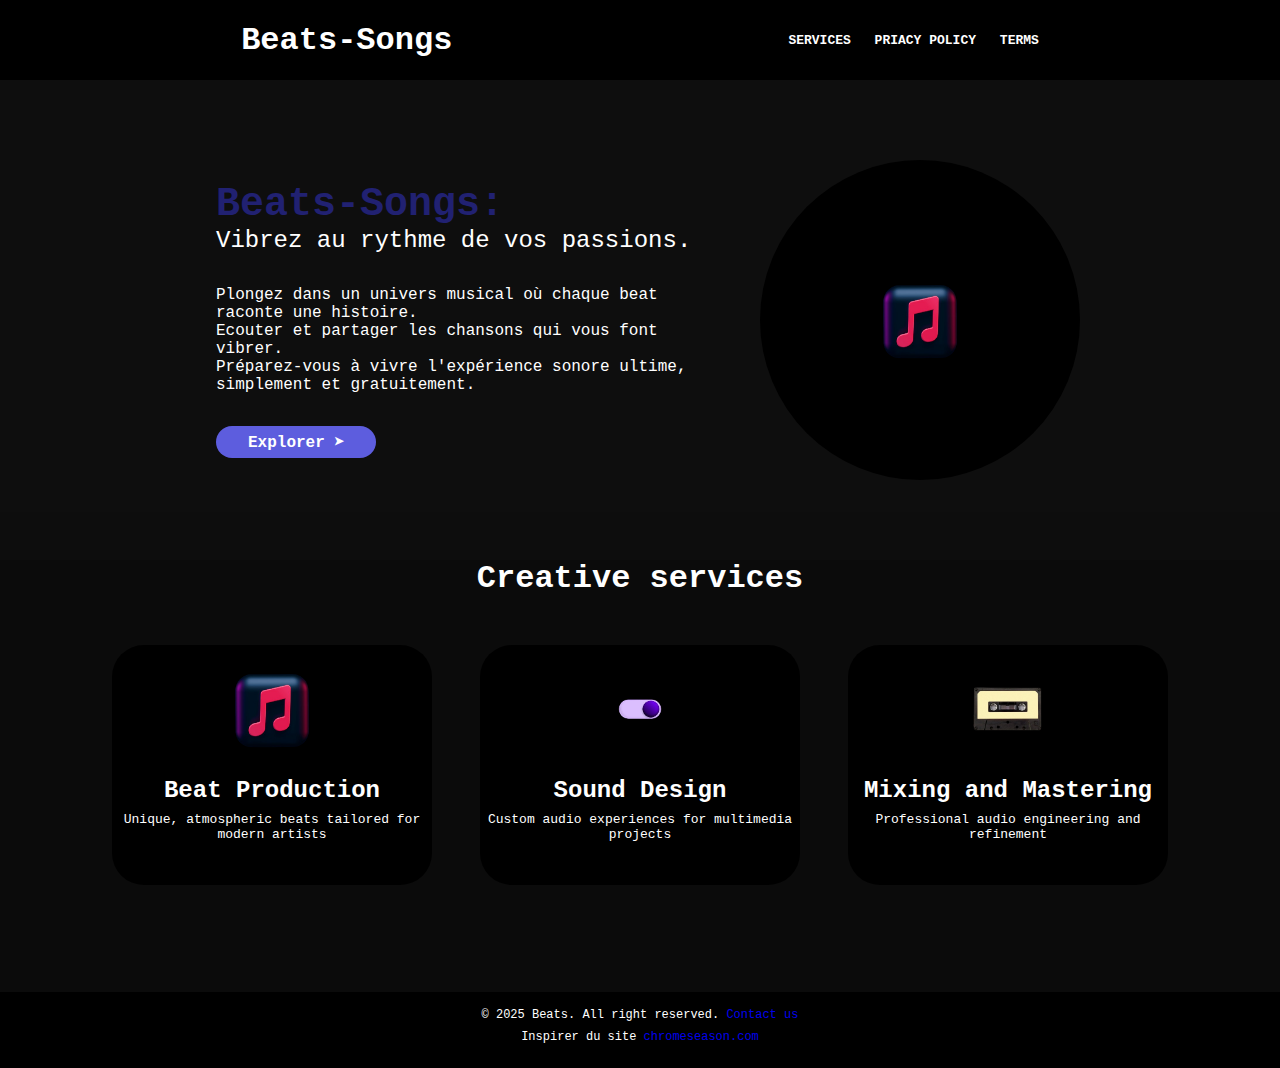
<file: index.html>
<!DOCTYPE html>
<html lang="en">
<head>
    <meta charset="UTF-8">
    <meta name="viewport" content="width=device-width, initial-scale=1.0">
    <meta http-equiv="X-UA-Compatible" content="IE=edge"/>
    <title>Beats Songs</title>
    <link rel="stylesheet" href="./styles.css"/>
</head>
<body>

    <main>
        <nav>
            <div id="title">Beats-Songs</div>
            <div id="navbar">
                <a id="nav-link" href="#services">SERVICES</a>
                <a id="nav-link" href="./priacy.html">PRIACY POLICY</a>
                <a id="nav-link" href="./terms.html">TERMS</a>
            </div>
        </nav>

        <section id="home">
            <div id="home-text">
                <span class="colored-slogan">Beats-Songs:</span> 
                <p class="slogan">Vibrez au rythme de vos passions.</p>
                <p>Plongez dans un univers musical où chaque beat raconte une histoire.</p>
                <p>Ecouter et partager les chansons qui vous font vibrer.</p>
                <p>Préparez-vous à vivre l'expérience sonore ultime, simplement et gratuitement.</p>
                <button id="explore">Explorer &#x27A4;</button>
            </div>
            <div id="circle">
                <img src="./1.png" class="musique">
            </div>
        </section>

        <section id="services">
            <header>
                <h1 class="title">Creative services</h1>
            </header>
            <div id="container">
                <div class="container-element">
                    <img src="./1.png" class="musique">
                    <p class="name">Beat Production</p>
                    <p class="detail">Unique, atmospheric beats tailored for modern artists</p>
                </div>
                <div class="container-element">
                    <img src="./2.png" class="toggle">
                    <p class="name">Sound Design</p>
                    <p class="detail">Custom audio experiences for multimedia projects</p>
                </div>
                <div class="container-element">
                    <img src="./3.png" class="casque">
                    <p class="name">Mixing and Mastering</p>
                    <p class="detail">Professional audio engineering and refinement</p>
                </div>
            </div>
        </section>
    </main>


    <footer>
        <p class="copy-right">© 2025 Beats. All right reserved. 
            <a href="...">Contact us</a>
        </p>
        <P>Inspirer du site <a href="https://chromeseason.com/#services">chromeseason.com</a></P>
    </footer>
</body>
</html>
</file>
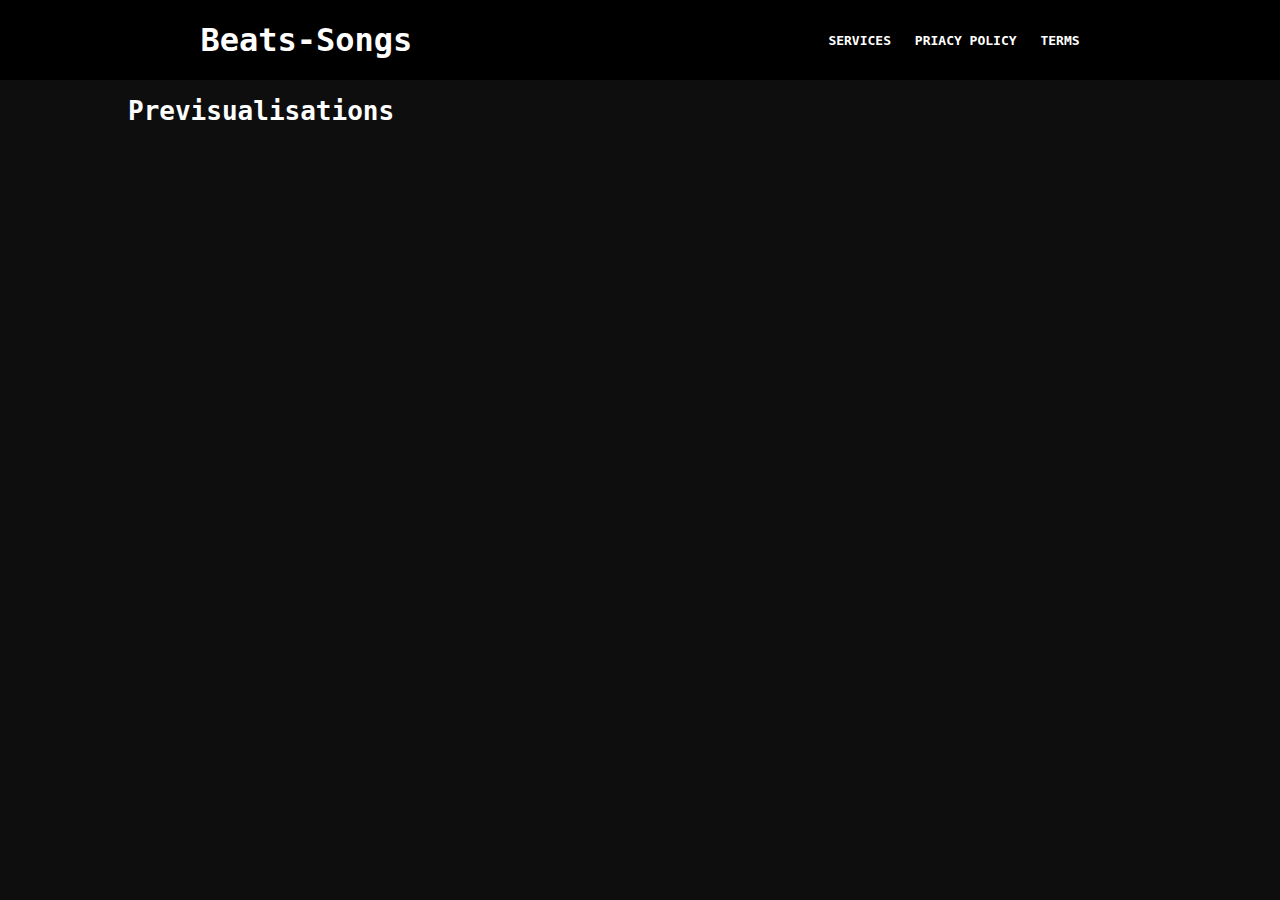
<file: music.html>
<!DOCTYPE html>
<html lang="en">
<head>
    <meta charset="UTF-8">
    <meta name="viewport" content="width=device-width, initial-scale=1.0">
    <meta http-equiv="X-UA-Compatible" content="IE=edge">
    <link rel="stylesheet" href="./music.css">
    <title>Beats-Songs</title>
</head>
<body>
    <main>
        <nav>
            <div id="title">Beats-Songs</div>
            <div id="navbar">
                <a id="nav-link" href="#services">SERVICES</a>
                <a id="nav-link" href="./priacy.html">PRIACY POLICY</a>
                <a id="nav-link" href="./terms.html">TERMS</a>
            </div>
        </nav>
        <header>
            <h1>Previsualisations</h1>
        </header>

        <div id="container">


            


        </div>


    </main>
    
    <script src="./music.js"></script>
</body>
</html>
</file>
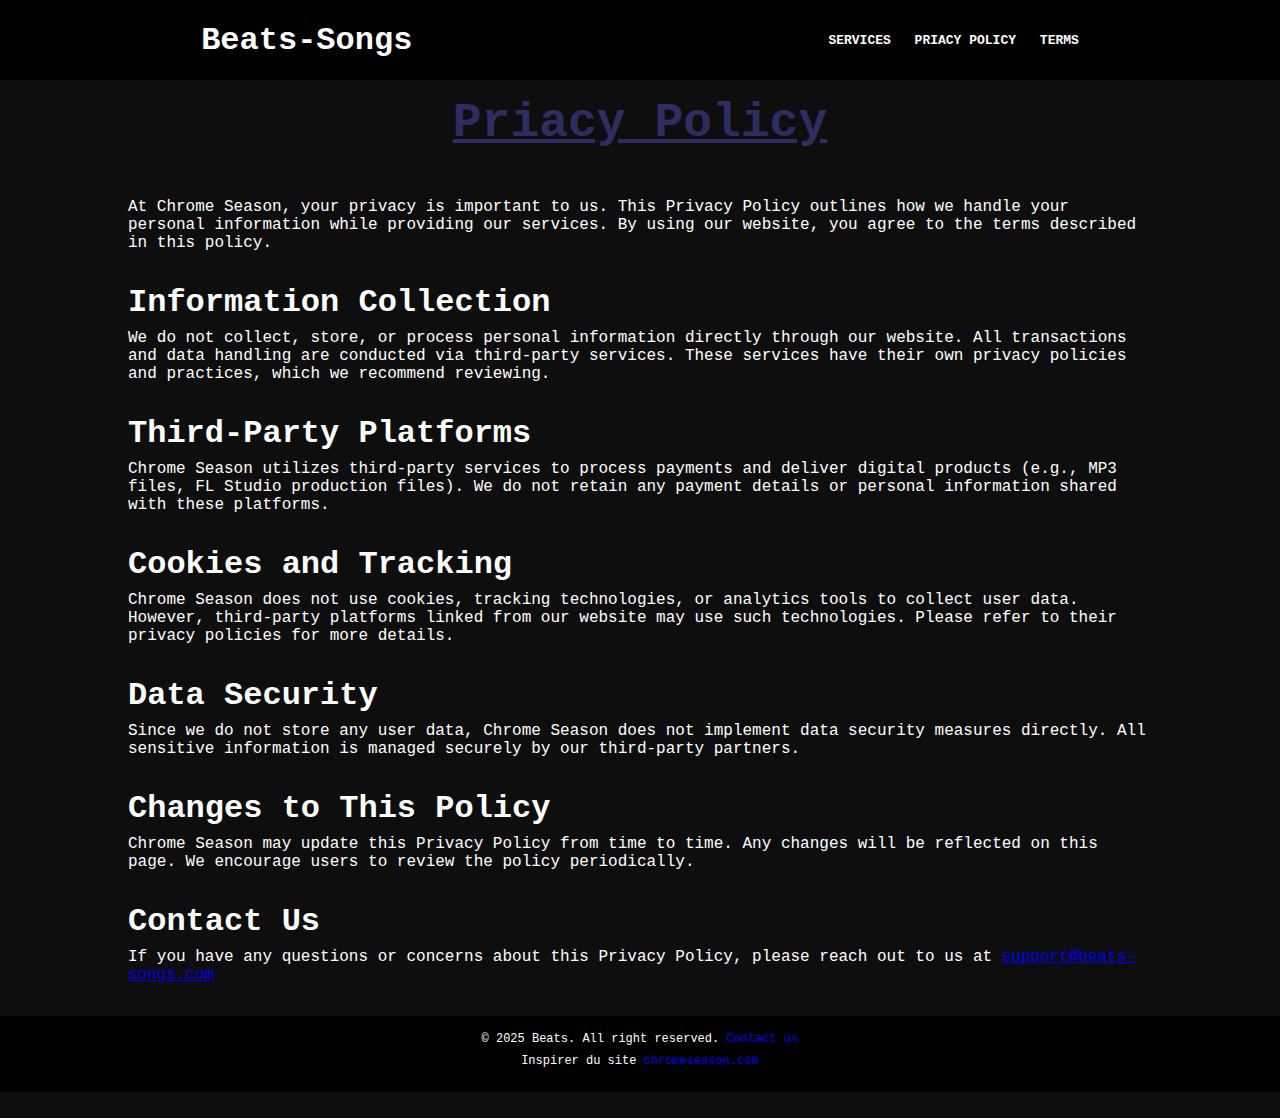
<file: priacy.html>
<!DOCTYPE html>
<html lang="en">
<head>
    <meta charset="UTF-8">
    <meta name="viewport" content="width=device-width, initial-scale=1.0">
    <meta http-equiv="X-UA-Compatible" content="IE=edge">
    <link rel="stylesheet" href="./priacy.css">
    <title>Beats Songs</title>
</head>
<body>
    <main>
        <nav >
            <div id="title">Beats-Songs</div>
            <div id="navbar">
                <a id="nav-link" href="#services">SERVICES</a>
                <a id="nav-link" href="./priacy.html">PRIACY POLICY</a>
                <a id="nav-link" href="./terms.html">TERMS</a>
            </div>
        </nav>
        <header>
            <h1>Priacy Policy</h1>
        </header>

        <p class="text">At Chrome Season, your privacy is important to us. This Privacy Policy outlines how we handle your personal information while providing our services. By using our website, you agree to the terms described in this policy.</p>
        <p class="bold">
            Information Collection
        </p>
        <p class="text">We do not collect, store, or process personal information directly through our website. All transactions and data handling are conducted via third-party services. These services have their own privacy policies and practices, which we recommend reviewing.</p>
        <p class="bold">
            Third-Party Platforms
        </p>
        <p class="text">Chrome Season utilizes third-party services to process payments and deliver digital products (e.g., MP3 files, FL Studio production files). We do not retain any payment details or personal information shared with these platforms.</p>
        <p class="bold">
            Cookies and Tracking
        </p>
        <p class="text">Chrome Season does not use cookies, tracking technologies, or analytics tools to collect user data. However, third-party platforms linked from our website may use such technologies. Please refer to their privacy policies for more details.</p>
        <p class="bold">
            Data Security
        </p>
        <p class="text">Since we do not store any user data, Chrome Season does not implement data security measures directly. All sensitive information is managed securely by our third-party partners.</p>
        <p class="bold">
            Changes to This Policy
        </p>
        <p class="text">Chrome Season may update this Privacy Policy from time to time. Any changes will be reflected on this page. We encourage users to review the policy periodically.</p>
        <p class="bold">
            Contact Us
        </p>
        <p class="text">If you have any questions or concerns about this Privacy Policy, please reach out to us at
        <a href="...">support@beats-songs.com</a>
        </p>
    </main>
    <footer>
        <p class="copy-right">© 2025 Beats. All right reserved. 
            <a href="...">Contact us</a>
        </p>
        <P>Inspirer du site <a href="https://chromeseason.com/#services">chromeseason.com</a></P>
    </footer>
</body>
</html>
</file>
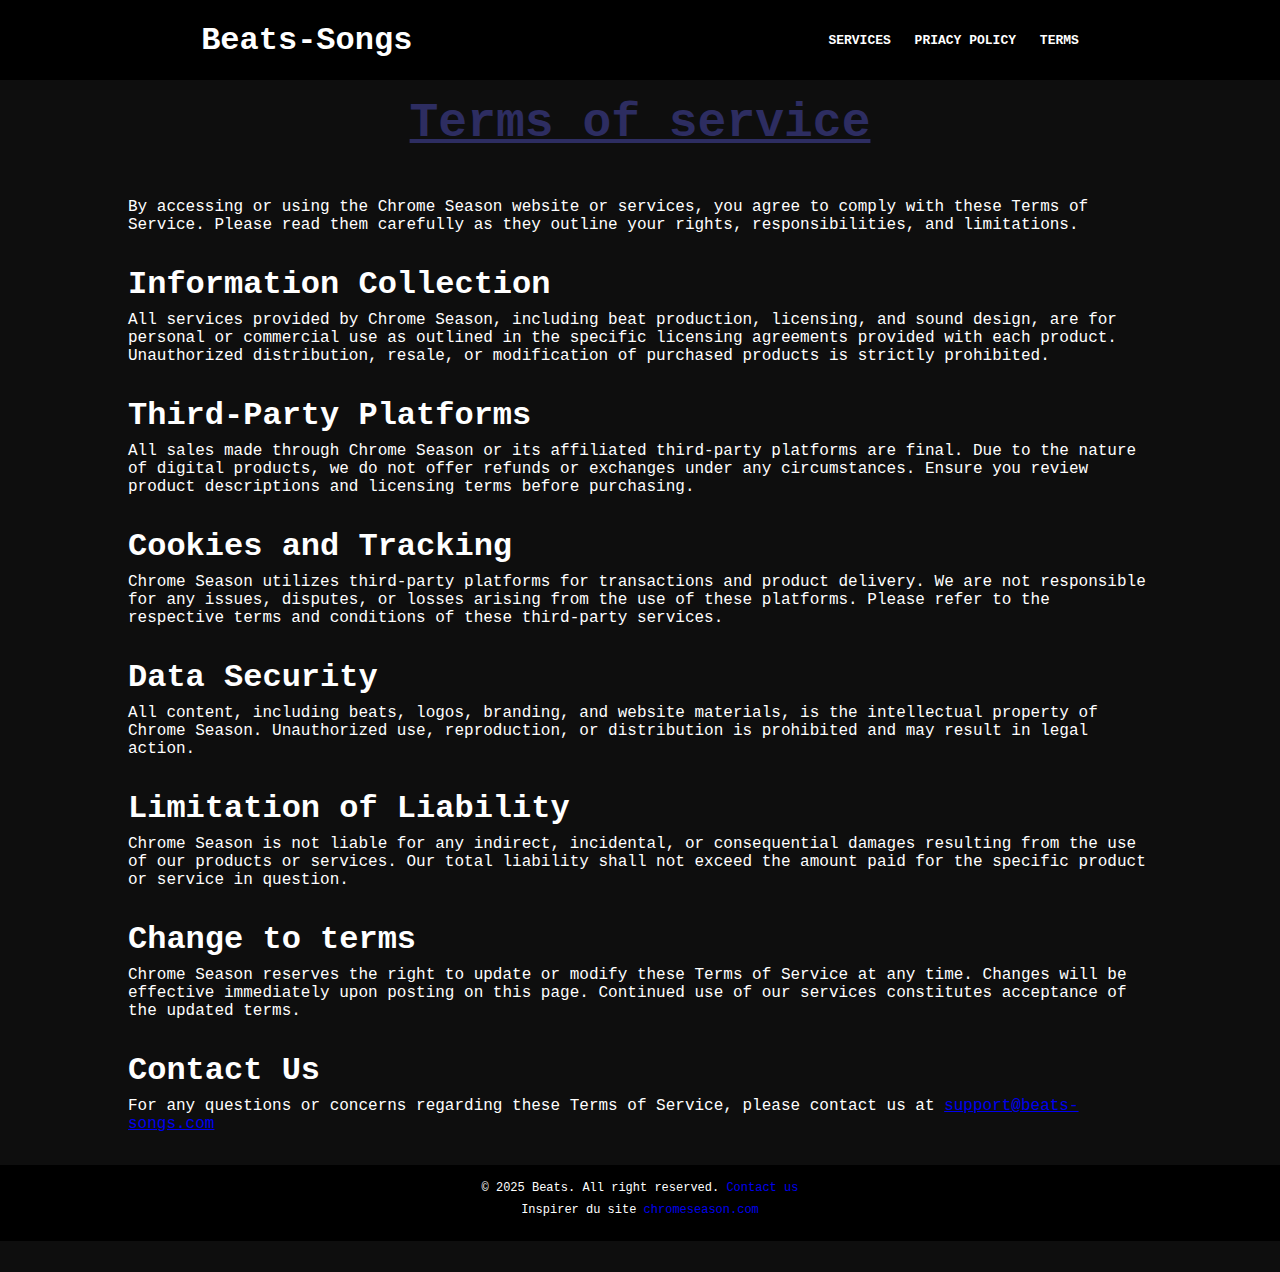
<file: terms.html>
<!DOCTYPE html>
<html lang="en">
<head>
    <meta charset="UTF-8">
    <meta name="viewport" content="width=device-width, initial-scale=1.0">
    <meta http-equiv="X-UA-Compatible" content="IE=edge">
    <link rel="stylesheet" href="./terms.css">
    <title>Beats-Songs</title>
</head>
<body>
    <main>
        <nav >
            <div id="title">Beats-Songs</div>
            <div id="navbar">
                <a id="nav-link" href="#services">SERVICES</a>
                <a id="nav-link" href="./priacy.html">PRIACY POLICY</a>
                <a id="nav-link" href="./terms.html">TERMS</a>
            </div>
        </nav>
        <header>
            <h1>Terms of service</h1>
        </header>

        <p class="text">By accessing or using the Chrome Season website or services, you agree to comply with these Terms of Service. Please read them carefully as they outline your rights, responsibilities, and limitations.</p>
        <p class="bold">
            Information Collection
        </p>
        <p class="text">All services provided by Chrome Season, including beat production, licensing, and sound design, are for personal or commercial use as outlined in the specific licensing agreements provided with each product. Unauthorized distribution, resale, or modification of purchased products is strictly prohibited.</p>
        <p class="bold">
            Third-Party Platforms
        </p>
        <p class="text">All sales made through Chrome Season or its affiliated third-party platforms are final. Due to the nature of digital products, we do not offer refunds or exchanges under any circumstances. Ensure you review product descriptions and licensing terms before purchasing.</p>
        <p class="bold">
            Cookies and Tracking
        </p>
        <p class="text">Chrome Season utilizes third-party platforms for transactions and product delivery. We are not responsible for any issues, disputes, or losses arising from the use of these platforms. Please refer to the respective terms and conditions of these third-party services.</p>
        <p class="bold">
            Data Security
        </p>
        <p class="text">All content, including beats, logos, branding, and website materials, is the intellectual property of Chrome Season. Unauthorized use, reproduction, or distribution is prohibited and may result in legal action.</p>
        <p class="bold">
            Limitation of Liability
        </p>
        <p class="text">Chrome Season is not liable for any indirect, incidental, or consequential damages resulting from the use of our products or services. Our total liability shall not exceed the amount paid for the specific product or service in question.</p>
        <p class="bold">Change to terms</p>
        <p class="text">Chrome Season reserves the right to update or modify these Terms of Service at any time. Changes will be effective immediately upon posting on this page. Continued use of our services constitutes acceptance of the updated terms.</p>
        <p class="bold">
            Contact Us
        </p>
        <p class="text">For any questions or concerns regarding these Terms of Service, please contact us at
        <a href="...">support@beats-songs.com</a>
        </p>
    </main>
    <footer>
        <p class="copy-right">© 2025 Beats. All right reserved. 
            <a href="...">Contact us</a>
        </p>
        <P>Inspirer du site <a href="https://chromeseason.com/#services">chromeseason.com</a></P>
    </footer>
</body>
</html>
</file>
<file: styles.css>
*,
*::before,
*::after{
    margin: 0;
    padding: 0;
    box-sizing: border-box;
}

:root{
    --first-color: rgb(33, 33, 114);
    --second-color: #0e0e0e;
    --third-color: rgb(93, 93, 222);
    --forth-color: rgb(27, 23, 23);
}

body{
    background-color: black;
    color: white;
    font-family: monospace;
    text-align: center;
}

nav{
    height: 5rem;
    width: 100%;
    position: fixed;
    display: flex;
    top: 0;
    left: 0;
    background-color: black;
    text-align: center;
    align-items: center;
    justify-content: center;
    z-index: 10;
}
 

#nav-link{
    color: white;
    text-decoration: none;
    margin-left: 1rem;
    position: relative;
    font-weight: 800;
}

#nav-link::after{
    content: "";
    bottom: -5px;
    left: 0;
    width: 0;
    height: 2px;
    background-color: var(--first-color);
    transition: width 0.3s ease;
    position: absolute;
}

#nav-link:hover::after{
    width: 100%
}

#nav-link:hover{
    color: var(--first-color);
}

#title{
    font-weight: bold;
    font-size: 2rem;
    margin-right: 20rem;
}

#home{
    height: 30rem;
    background-color: var(--second-color);
    color: white;
    display: flex;
    margin-top: 5rem;
    justify-content: center;
    align-items: center;
    text-align: center;
}

#home-text{
    font-size: 1rem;
    width: 30rem;
    text-align: left;
    margin-left: 1rem;
    margin-right: 2rem;
}

.colored-slogan{
    color: var(--first-color);
    font-weight: bold;
    font-size: 2.5rem;
}
.slogan{
    font-size: 1.5rem;
    margin-bottom: 2rem;
}
#explore{
    background-color: var(--third-color);
    color: white;
    width: 10rem;
    height: 2rem;
    margin-top: 2rem;
    border-radius: 2rem;
    border: 0 none;
    font-family: monospace;
    font-weight: bold;
    font-size: 1rem;
}

#circle{
    width: 20rem;
    height: 20rem;
    border-radius: 50%;
    background-color: black;
    margin-left: 2rem; 
    animation: grow-shrink 2s infinite;
    position: relative;
    justify-content: center;
    align-items: center;
    display: flex;
}

.musique{
    height: 8rem;
}

@keyframes grow-shrink{
    0%{
        transform: scale(1)
    }
    50%{
        transform: scale(1.1)
    }
    100%{
        transform: scale(1);
    }
}

#services{
    background-color: #0e0e0ed1;
    height: 30rem;
    padding-top: 3rem;
    margin-top: -3rem;
}

html{
    scroll-behavior: smooth;
}

#services .title{
    font-size: 2rem;
    margin-bottom: 3rem;;
}

#container{
    display: flex;
    flex-wrap: wrap;
    gap: 3rem;
    justify-content: center;
    align-items: center;
}

.container-element{
    width: 20rem;
    height: 15rem;
    background-color: black;
    border-radius: 2rem;
    transition: transform 0.5s ease;
    transition: box-shadow 0.5s ease;
}

.container-element img{
    height: 8rem;
}

.container-element:hover{
    transform: scale(1.1);
    box-shadow: 0 4px 8px rgba(62, 59, 59, 0.8)
}
.name{
    font-size: 1.5rem;
    font-weight: bold;
    margin-bottom: 0.5rem;
}

footer{
    background-color: black;
    font-size: 0.75rem;
    font-family: 'Courier New', Courier, monospace;
    bottom: 0;
    text-align: center;
    padding: 1rem;
}

footer a{
    text-decoration: none;
}
footer p{
    padding-bottom: 0.5rem;
}

@media(max-width: 780px){
    #title{
        font-size: 1rem;
        margin-right: 1rem;
        color: rgb(42, 35, 101);
    }

    #nav-link{
        font-size: 0.45rem;
        margin-left: 0.5rem;
    }

    body #home{
        display: block;
    }
    #home-text{
        padding-top: 1rem;
        font-size: 0.5rem;
        width: 80%;
    }
    .colored-slogan{
        font-size: 1.5rem;
    }
    .slogan{
        font-size: 1rem;;
    }
    #explore{
        margin-top: 1rem;
    }
    #circle{
        width: 15rem;
        height: 15rem;
        border-radius: 50%;
        background-color: black;
        margin: 1.5rem auto;
    }

    .musique{
        height: 5rem;
    }
    #services{
        height: 42rem;
    }
    #services .title{
        font-size: 1rem;
        margin-top: 2rem;
    }

    #container{
        gap: 1rem;
    }

    .container-element{
        width: 15rem;
        height: 10rem;
    }
    .container-element img{
        height: 4rem;
    }
    .name{
        font-size: 0.80rem;
    }
    .detail{
        font-size: 0.6rem;
    }
}
</file>
<file: music.css>
*,
*::before,
*::after{
    margin: 0;
    padding: 0;
    box-sizing: border-box;
}

:root{
    --first-color: rgb(33, 33, 114);
    --second-color: #0e0e0e;
    --third-color: rgb(93, 93, 222);
    --forth-color: rgb(27, 23, 23);
}

body{
    background-color: var(--second-color);
    font-family: monospace;
    color: white;
    text-align: center;
    margin-top: 3rem;
}

nav{
    height: 5rem;
    width: 100%;
    position: fixed;
    display: flex;
    top: 0;
    left: 0;
    background-color: black;
    text-align: center;
    align-items: center;
    justify-content: center;
    z-index: 10;
}
 

#nav-link{
    color: white;
    text-decoration: none;
    margin-left: 1rem;
    position: relative;
    font-weight: 800;
}

#nav-link::after{
    content: "";
    bottom: -5px;
    left: 0;
    width: 0;
    height: 2px;
    background-color: var(--first-color);
    transition: width 0.3s ease;
    position: absolute;
}

#nav-link:hover::after{
    width: 100%
}

#nav-link:hover{
    color: var(--first-color);
}

#title{
    font-weight: bold;
    font-size: 2rem;
    margin-right: 25rem;
    
}

main{
    width: 80%;
    margin: 0 auto;
}

h1{
    margin-top: 3rem;
    text-align: left;
    padding-top: 3rem;
}

#container{
    display: flex;
    flex-wrap: wrap;
    gap: 2rem;
    justify-content: center;
    align-items: center;
}

.container{
    width: 40rem;
    height: 5rem;
    background-color: black;
    transition: background-color 0.3 ease;
    display: flex;
    align-items: center;
}

.container:hover{
    background-color: rgb(67, 53, 53);
}

.container img{
    width: 3rem;
    height: 3rem;
    margin: 1rem;
}
</file>
<file: priacy.css>
*,
*::before,
*::after{
    margin: 0;
    padding: 0;
    box-sizing: border-box;
}

:root{
    --first-color: rgb(33, 33, 114);
    --second-color: #0e0e0e;
    --third-color: rgb(93, 93, 222);
    --forth-color: rgb(27, 23, 23);
}

body{
    background-color: var(--second-color);
    font-family: monospace;
    color: white;
    text-align: center;
    margin-top: 3rem;
}

nav{
    height: 5rem;
    width: 100%;
    position: fixed;
    display: flex;
    top: 0;
    left: 0;
    background-color: black;
    text-align: center;
    align-items: center;
    justify-content: center;
    z-index: 10;
}
 

#nav-link{
    color: white;
    text-decoration: none;
    margin-left: 1rem;
    position: relative;
    font-weight: 800;
}

#nav-link::after{
    content: "";
    bottom: -5px;
    left: 0;
    width: 0;
    height: 2px;
    background-color: var(--first-color);
    transition: width 0.3s ease;
    position: absolute;
}

#nav-link:hover::after{
    width: 100%
}

#nav-link:hover{
    color: var(--first-color);
}

#title{
    font-weight: bold;
    font-size: 2rem;
    margin-right: 25rem;
}

main{
    width: 80%;
    margin: 0 auto;
}
h1{
    font-size: 3rem;
    margin-bottom: 3rem;
    color: rgb(45, 45, 97);
    text-decoration: underline;
    padding-top: 3rem;
}

.bold{
    font-size: 2rem;
    font-weight: 800;
    margin-bottom: 0.5rem;
    justify-content: center;
    text-align: left;
}

.text{
    text-align: left;
    margin-bottom: 2rem;
    font-size: 1rem;
}
footer{
    background-color: black;
    font-size: 0.75rem;
    font-family: 'Courier New', Courier, monospace;
    bottom: 0;
    text-align: center;
    padding: 1rem;
}

footer a{
    text-decoration: none;
}
footer p{
    padding-bottom: 0.5rem;
}

@media(max-width: 780px){
    #title{
        font-size: 1rem;
        margin-right: 1rem;
        color: rgb(42, 35, 101);
    }

    #nav-link{
        font-size: 0.45rem;
    }

    h1{
        padding-top: 4rem;
        font-size: 1rem;
    }

    .bold{
        font-size: 0.90rem;
    }
    .text{
        font-size: 0.6rem;
    }
}
</file>
<file: terms.css>
*,
*::before,
*::after{
    margin: 0;
    padding: 0;
    box-sizing: border-box;
}

:root{
    --first-color: rgb(33, 33, 114);
    --second-color: #0e0e0e;
    --third-color: rgb(93, 93, 222);
    --forth-color: rgb(27, 23, 23);
}

body{
    background-color: var(--second-color);
    font-family: monospace;
    color: white;
    text-align: center;
    margin-top: 3rem;
}

nav{
    height: 5rem;
    width: 100%;
    position: fixed;
    display: flex;
    top: 0;
    left: 0;
    background-color: black;
    text-align: center;
    align-items: center;
    justify-content: center;
    z-index: 10;
}
 

#nav-link{
    color: white;
    text-decoration: none;
    margin-left: 1rem;
    position: relative;
    font-weight: 800;
}

#nav-link::after{
    content: "";
    bottom: -5px;
    left: 0;
    width: 0;
    height: 2px;
    background-color: var(--first-color);
    transition: width 0.3s ease;
    position: absolute;
}

#nav-link:hover::after{
    width: 100%
}

#nav-link:hover{
    color: var(--first-color);
}

#title{
    font-weight: bold;
    font-size: 2rem;
    margin-right: 25rem;
    
}

main{
    width: 80%;
    margin: 0 auto;
}

h1{
    font-size: 3rem;
    margin-bottom: 3rem;
    color: rgb(45, 45, 97);
    text-decoration: underline;
    padding-top: 3rem;
}

.bold{
    font-size: 2rem;
    font-weight: 800;
    margin-bottom: 0.5rem;
    justify-content: center;
    text-align: left;
}

.text{
    text-align: left;
    margin-bottom: 2rem;
    font-size: 1rem;
}
footer{
    background-color: black;
    font-size: 0.75rem;
    font-family: 'Courier New', Courier, monospace;
    bottom: 0;
    text-align: center;
    padding: 1rem;
}

footer a{
    text-decoration: none;
}
footer p{
    padding-bottom: 0.5rem;
}

@media(max-width: 780px){
    #title{
        font-size: 1rem;
        margin-right: 1rem;
        color: rgb(42, 35, 101);
    }

    #nav-link{
        font-size: 0.45rem;
        margin-left: 1rem;
    }
    h1{
        font-size: 1rem;
        padding-top: 4rem;
    }
    .bold{
        font-size: 0.9rem;
    }
    .text{
        font-size: 0.6rem;
    }
}
</file>
